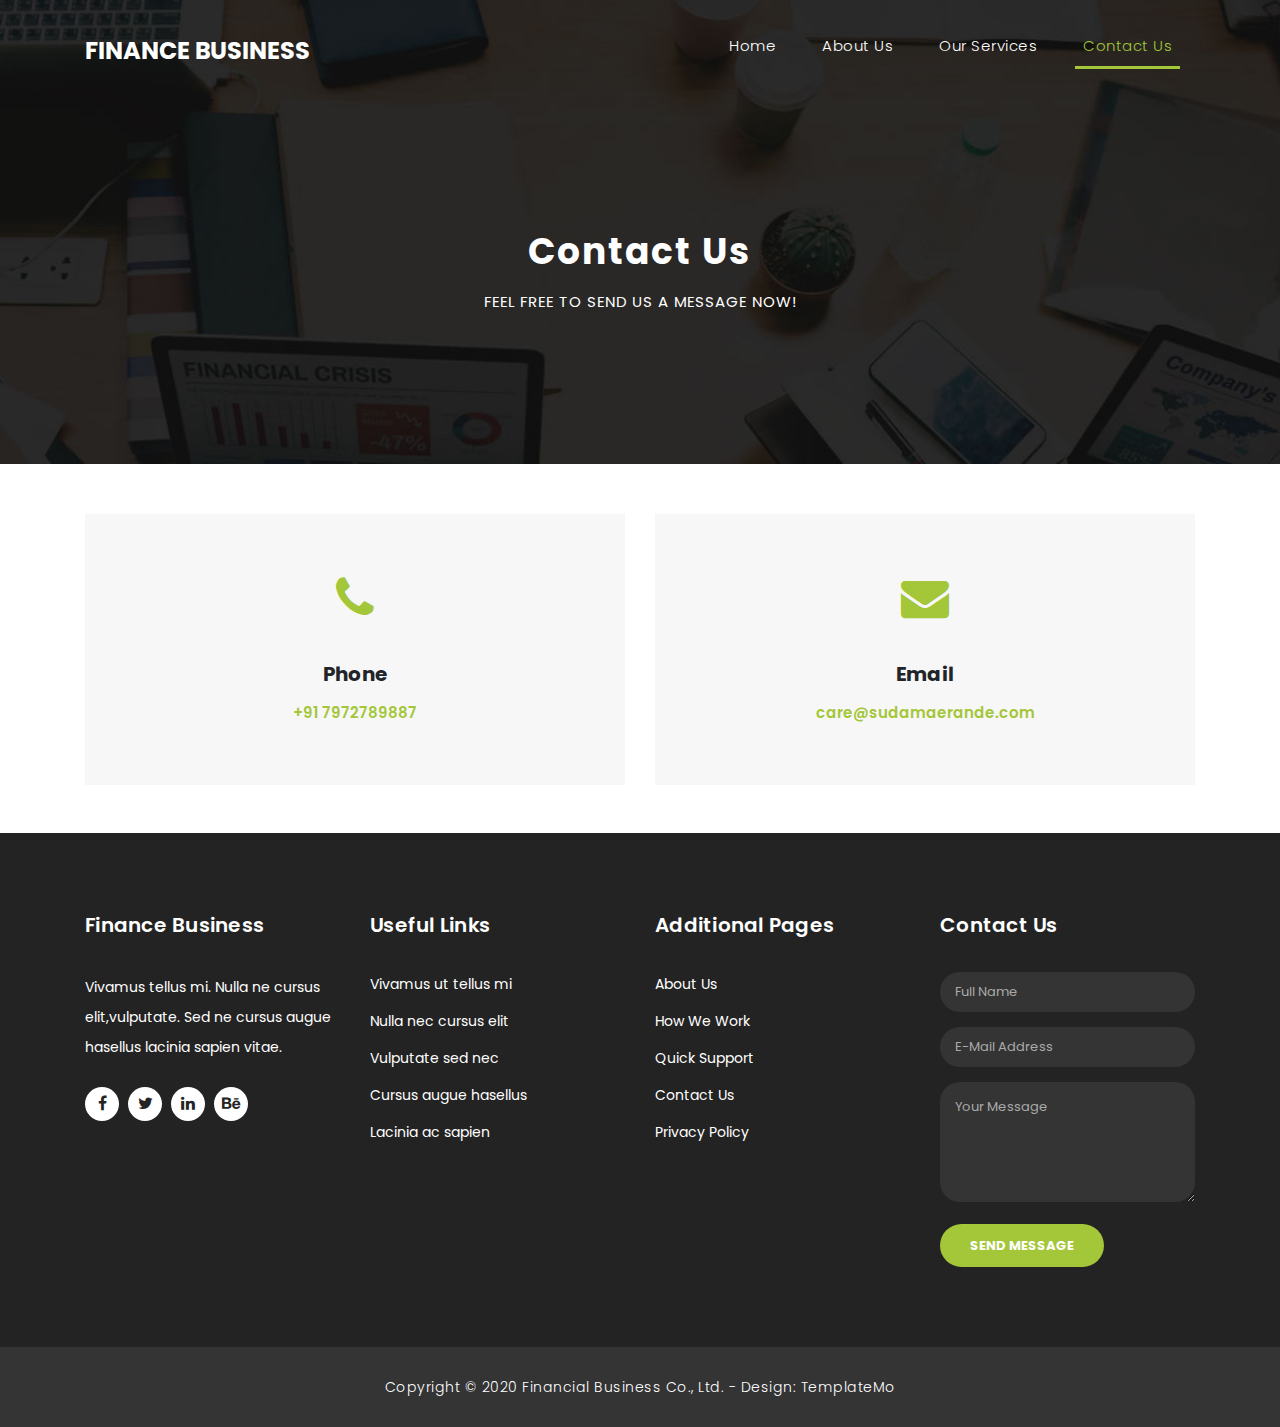
<file: contact.html>
<!DOCTYPE html>
<html lang="en">

  <head>

    <meta charset="utf-8">
    <meta name="viewport" content="width=device-width, initial-scale=1, shrink-to-fit=no">
    <meta name="description" content="">
    <meta name="author" content="TemplateMo">
    <link href="https://fonts.googleapis.com/css?family=Poppins:100,200,300,400,500,600,700,800,900&display=swap" rel="stylesheet">

    <title>Finance Business - Contact Page</title>

    <!-- Bootstrap core CSS -->
    <link href="vendor/bootstrap/css/bootstrap.min.css" rel="stylesheet">

    <!-- Additional CSS Files -->
    <link rel="stylesheet" href="assets/css/fontawesome.css">
    <link rel="stylesheet" href="assets/css/templatemo-finance-business.css">
    <link rel="stylesheet" href="assets/css/owl.css">
<!--

Finance Business TemplateMo

https://templatemo.com/tm-545-finance-business

-->
  </head>

  <body>

    <!-- ***** Preloader Start ***** -->
    <div id="preloader">
        <div class="jumper">
            <div></div>
            <div></div>
            <div></div>
        </div>
    </div>  
    <!-- ***** Preloader End ***** -->

    
    <header class="">
      <nav class="navbar navbar-expand-lg">
        <div class="container">
          <a class="navbar-brand" href="index.html"><h2>Finance Business</h2></a>
          <button class="navbar-toggler" type="button" data-toggle="collapse" data-target="#navbarResponsive" aria-controls="navbarResponsive" aria-expanded="false" aria-label="Toggle navigation">
            <span class="navbar-toggler-icon"></span>
          </button>
          <div class="collapse navbar-collapse" id="navbarResponsive">
            <ul class="navbar-nav ml-auto">
              <li class="nav-item">
                <a class="nav-link" href="index.html">Home
                  <span class="sr-only">(current)</span>
                </a>
              </li>
              <li class="nav-item">
                <a class="nav-link" href="about.html">About Us</a>
              </li>
              <li class="nav-item">
                <a class="nav-link" href="services.html">Our Services</a>
              </li>
              <li class="nav-item active">
                <a class="nav-link" href="contact.html">Contact Us</a>
              </li>
            </ul>
          </div>
        </div>
      </nav>
    </header>

    <!-- Page Content -->
    <div class="page-heading header-text">
      <div class="container">
        <div class="row">
          <div class="col-md-12">
            <h1>Contact Us</h1>
            <span>feel free to send us a message now!</span>
          </div>
        </div>
      </div>
    </div>

    <div class="contact-information">
      <div class="container">
        <div class="row">
          <div class="col-md-6">
            <div class="contact-item">
              <i class="fa fa-phone"></i>
              <h4>Phone</h4>
              <!-- <p>Vivamus ut tellus mi. Nulla nec cursus elit, id vulputate nec cursus augue.</p> -->
              <a href="#">+91 7972789887</a>
            </div>
          </div>
          <div class="col-md-6">
            <div class="contact-item">
              <i class="fa fa-envelope"></i>
              <h4>Email</h4>
              <!-- <p>Vivamus ut tellus mi. Nulla nec cursus elit, id vulputate nec cursus augue.</p> -->
              <a href="#">care@sudamaerande.com</a>
            </div>
          </div>
          <!-- <div class="col-md-4">
            <div class="contact-item">
              <i class="fa fa-map-marker"></i>
              <h4>Location</h4>
              <p>1020 New Mountain Street<br>Forest Park, FP 11220</p>
              <a href="#">View on Google Maps</a>
            </div>
          </div> -->
        </div>
      </div>
    </div>
<br></br>


    <!-- Footer Starts Here -->
    <footer>
      <div class="container">
        <div class="row">
          <div class="col-md-3 footer-item">
            <h4>Finance Business</h4>
            <p>Vivamus tellus mi. Nulla ne cursus elit,vulputate. Sed ne cursus augue hasellus lacinia sapien vitae.</p>
            <ul class="social-icons">
              <li><a rel="nofollow" href="https://fb.com/templatemo" target="_blank"><i class="fa fa-facebook"></i></a></li>
              <li><a href="#"><i class="fa fa-twitter"></i></a></li>
              <li><a href="#"><i class="fa fa-linkedin"></i></a></li>
              <li><a href="#"><i class="fa fa-behance"></i></a></li>
            </ul>
          </div>
          <div class="col-md-3 footer-item">
            <h4>Useful Links</h4>
            <ul class="menu-list">
              <li><a href="#">Vivamus ut tellus mi</a></li>
              <li><a href="#">Nulla nec cursus elit</a></li>
              <li><a href="#">Vulputate sed nec</a></li>
              <li><a href="#">Cursus augue hasellus</a></li>
              <li><a href="#">Lacinia ac sapien</a></li>
            </ul>
          </div>
          <div class="col-md-3 footer-item">
            <h4>Additional Pages</h4>
            <ul class="menu-list">
              <li><a href="#">About Us</a></li>
              <li><a href="#">How We Work</a></li>
              <li><a href="#">Quick Support</a></li>
              <li><a href="#">Contact Us</a></li>
              <li><a href="#">Privacy Policy</a></li>
            </ul>
          </div>
          <div class="col-md-3 footer-item last-item">
            <h4>Contact Us</h4>
            <div class="contact-form">
              <form id="contact footer-contact" action="" method="post">
                <div class="row">
                  <div class="col-lg-12 col-md-12 col-sm-12">
                    <fieldset>
                      <input name="name" type="text" class="form-control" id="name" placeholder="Full Name" required="">
                    </fieldset>
                  </div>
                  <div class="col-lg-12 col-md-12 col-sm-12">
                    <fieldset>
                      <input name="email" type="text" class="form-control" id="email" pattern="[^ @]*@[^ @]*" placeholder="E-Mail Address" required="">
                    </fieldset>
                  </div>
                  <div class="col-lg-12">
                    <fieldset>
                      <textarea name="message" rows="6" class="form-control" id="message" placeholder="Your Message" required=""></textarea>
                    </fieldset>
                  </div>
                  <div class="col-lg-12">
                    <fieldset>
                      <button type="submit" id="form-submit" class="filled-button">Send Message</button>
                    </fieldset>
                  </div>
                </div>
              </form>
            </div>
          </div>
        </div>
      </div>
    </footer>
    
    <div class="sub-footer">
      <div class="container">
        <div class="row">
          <div class="col-md-12">
            <p>Copyright &copy; 2020 Financial Business Co., Ltd.
            
            - Design: <a rel="nofollow noopener" href="https://templatemo.com" target="_blank">TemplateMo</a></p>
          </div>
        </div>
      </div>
    </div>

    <!-- Bootstrap core JavaScript -->
    <script src="vendor/jquery/jquery.min.js"></script>
    <script src="vendor/bootstrap/js/bootstrap.bundle.min.js"></script>

    <!-- Additional Scripts -->
    <script src="assets/js/custom.js"></script>
    <script src="assets/js/owl.js"></script>
    <script src="assets/js/slick.js"></script>
    <script src="assets/js/accordions.js"></script>

    <script language = "text/Javascript"> 
      cleared[0] = cleared[1] = cleared[2] = 0; //set a cleared flag for each field
      function clearField(t){                   //declaring the array outside of the
      if(! cleared[t.id]){                      // function makes it static and global
          cleared[t.id] = 1;  // you could use true and false, but that's more typing
          t.value='';         // with more chance of typos
          t.style.color='#fff';
          }
      }
    </script>

  </body>
</html>
</file>
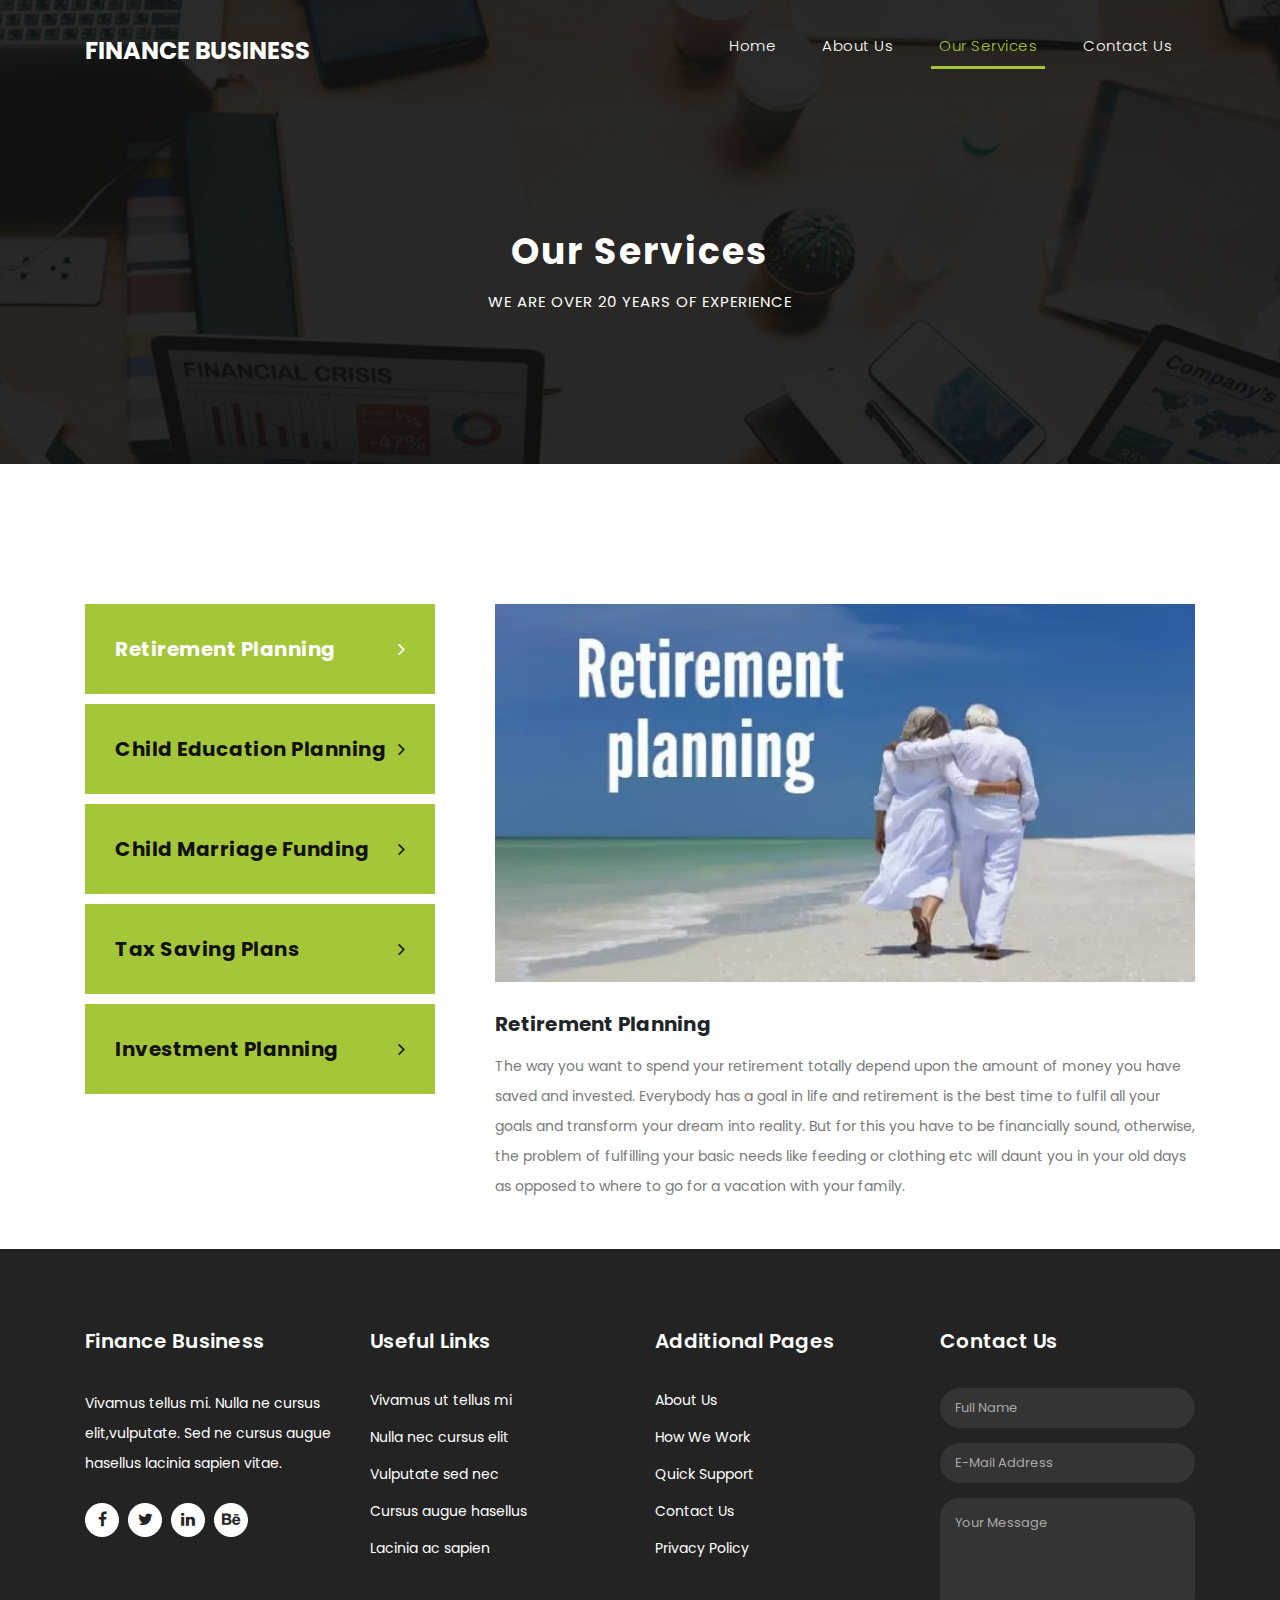
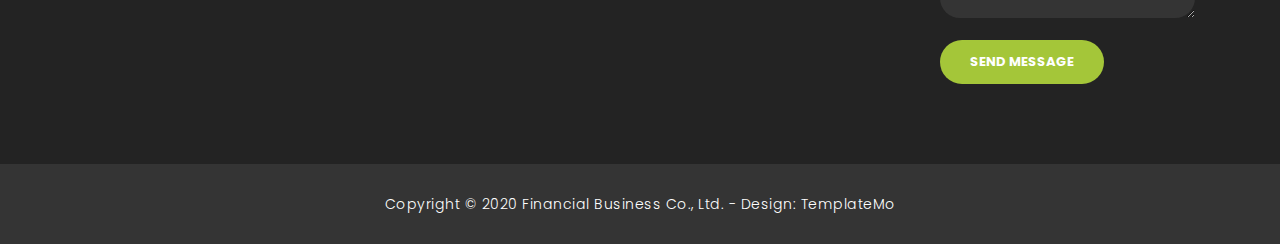
<file: services.html>
<!DOCTYPE html>
<html lang="en">

  <head>

    <meta charset="utf-8">
    <meta name="viewport" content="width=device-width, initial-scale=1, shrink-to-fit=no">
    <meta name="description" content="">
    <meta name="author" content="TemplateMo">
    <link href="https://fonts.googleapis.com/css?family=Poppins:100,200,300,400,500,600,700,800,900&display=swap" rel="stylesheet">

    <title>Finance Business - Services</title>

    <!-- Bootstrap core CSS -->
    <link href="vendor/bootstrap/css/bootstrap.min.css" rel="stylesheet">

    <!-- Additional CSS Files -->
    <link rel="stylesheet" href="assets/css/fontawesome.css">
    <link rel="stylesheet" href="assets/css/templatemo-finance-business.css">
    <link rel="stylesheet" href="assets/css/owl.css">
<!--

Finance Business TemplateMo

https://templatemo.com/tm-545-finance-business

-->
  </head>

  <body>

    <!-- ***** Preloader Start ***** -->
    <div id="preloader">
        <div class="jumper">
            <div></div>
            <div></div>
            <div></div>
        </div>
    </div>  
    <!-- ***** Preloader End ***** -->

    
    <header class="">
      <nav class="navbar navbar-expand-lg">
        <div class="container">
          <a class="navbar-brand" href="index.html"><h2>Finance Business</h2></a>
          <button class="navbar-toggler" type="button" data-toggle="collapse" data-target="#navbarResponsive" aria-controls="navbarResponsive" aria-expanded="false" aria-label="Toggle navigation">
            <span class="navbar-toggler-icon"></span>
          </button>
          <div class="collapse navbar-collapse" id="navbarResponsive">
            <ul class="navbar-nav ml-auto">
              <li class="nav-item">
                <a class="nav-link" href="index.html">Home
                  <span class="sr-only">(current)</span>
                </a>
              </li>
              <li class="nav-item">
                <a class="nav-link" href="about.html">About Us</a>
              </li>
              <li class="nav-item active">
                <a class="nav-link" href="services.html">Our Services</a>
              </li>
              <li class="nav-item">
                <a class="nav-link" href="contact.html">Contact Us</a>
              </li>
            </ul>
          </div>
        </div>
      </nav>
    </header>

    <!-- Page Content -->
    <div class="page-heading header-text">
      <div class="container">
        <div class="row">
          <div class="col-md-12">
            <h1>Our Services</h1>
            <span>We are over 20 years of experience</span>
          </div>
        </div>
      </div>
    </div>

    <div class="single-services">
      <div class="container">
        <div class="row" id="tabs">
          <div class="col-md-4">
            <ul>
              <li><a href='#tabs-1'>Retirement Planning <i class="fa fa-angle-right"></i></a></li>
              <li><a href='#tabs-2'>Child Education Planning <i class="fa fa-angle-right"></i></a></li>
              <li><a href='#tabs-3'>Child Marriage Funding <i class="fa fa-angle-right"></i></a></li>
              <li><a href='#tabs-4'>Tax Saving Plans <i class="fa fa-angle-right"></i></a></li>
              <li><a href='#tabs-5'>Investment Planning <i class="fa fa-angle-right"></i></a></li>
            </ul>
          </div>
          <div class="col-md-8">
            <section class='tabs-content'>
              <article id='tabs-1'>
                <img src="assets/images/Retirementplanning.jpeg" alt="">
                <h4>Retirement Planning</h4>
                <p>The way you want to spend your retirement
                  totally depend upon the amount of money you
                  have saved and invested. Everybody has a goal
                  in life and retirement is the best time to fulfil
                  all your goals and transform your dream into
                  reality. But for this you have to be financially
                  sound, otherwise, the problem of fulfilling your
                  basic needs like feeding or clothing etc will
                  daunt you in your old days as opposed to
                  where to go for a vacation with your family.</p>
              </article>
              <article id='tabs-2'>
                <img src="assets/images/ChildEducationPlanning.jpeg" alt="">
                <h4>Child Education Planning</h4>
                <p>One of the precious gift parents can give their
                  child is education. This gift is ‘precious’
                  ,
                  literally. Parents might be surprise of how
                  much money is required throughout the course
                  of a child education from kindergarten at 3
                  years old to Bachelor degree or even Master
                  degree. Some might say ‘cost an arm and a leg
                  to rise a child’. Do not be alarm, we have
                  financial tips to help you achieve your goal</p>
              </article>
              <article id='tabs-3'>
                <img src="assets/images/MarriageFunding.jpeg" alt="">
                <h4>Marriage Funding</h4>
                <p>The celebration of an Indian wedding is like a
                  festival and is a fun-filled event. It is common
                  for Indian weddings to be grand affairs, which
                  can result in financial strains. Make your child's
                  marriage memorable without draining your
                  finances by using child marriage planning.
                  Pre-planning savings for child marriage is
                  made easier with the child marriage plans, as
                  they suggest investment schemes based on your
                  profile and investment preferences</p>
              </article>
              <article id='tabs-4'>
                <img src="assets/images/TaxSavingPlans.jpeg" alt="">
                <h4>Tax Saving Plans</h4>
                <p>The best option strategies for regular income
                that also help you save taxes are life insurance
                savings plan. These policies are specifically
                designed to offer regular income from
                investment throughout the policy tenure, along
                with insurance protection and tax benefits.</p>
              </article>
              <article id='tabs-5'>
                <img src="assets/images/InvestmentPlanning.jpeg" alt="">
                <h4>Investment Planning</h4>
                <p>The three most important objectives of
                  investment planning are the growth of the
                  invested amount, the safety of money, and
                  income generation. Besides, other objectives
                  include tax minimization and liquidity of the
                  investment.
                  </p>
              </article>
            </section>
          </div>
        </div>
      </div>
    </div>

    <br></br>

    <!-- Footer Starts Here -->
    <footer>
      <div class="container">
        <div class="row">
          <div class="col-md-3 footer-item">
            <h4>Finance Business</h4>
            <p>Vivamus tellus mi. Nulla ne cursus elit,vulputate. Sed ne cursus augue hasellus lacinia sapien vitae.</p>
            <ul class="social-icons">
              <li><a rel="nofollow" href="https://fb.com/templatemo" target="_blank"><i class="fa fa-facebook"></i></a></li>
              <li><a href="#"><i class="fa fa-twitter"></i></a></li>
              <li><a href="#"><i class="fa fa-linkedin"></i></a></li>
              <li><a href="#"><i class="fa fa-behance"></i></a></li>
            </ul>
          </div>
          <div class="col-md-3 footer-item">
            <h4>Useful Links</h4>
            <ul class="menu-list">
              <li><a href="#">Vivamus ut tellus mi</a></li>
              <li><a href="#">Nulla nec cursus elit</a></li>
              <li><a href="#">Vulputate sed nec</a></li>
              <li><a href="#">Cursus augue hasellus</a></li>
              <li><a href="#">Lacinia ac sapien</a></li>
            </ul>
          </div>
          <div class="col-md-3 footer-item">
            <h4>Additional Pages</h4>
            <ul class="menu-list">
              <li><a href="#">About Us</a></li>
              <li><a href="#">How We Work</a></li>
              <li><a href="#">Quick Support</a></li>
              <li><a href="#">Contact Us</a></li>
              <li><a href="#">Privacy Policy</a></li>
            </ul>
          </div>
          <div class="col-md-3 footer-item last-item">
            <h4>Contact Us</h4>
            <div class="contact-form">
              <form id="contact footer-contact" action="" method="post">
                <div class="row">
                  <div class="col-lg-12 col-md-12 col-sm-12">
                    <fieldset>
                      <input name="name" type="text" class="form-control" id="name" placeholder="Full Name" required="">
                    </fieldset>
                  </div>
                  <div class="col-lg-12 col-md-12 col-sm-12">
                    <fieldset>
                      <input name="email" type="text" class="form-control" id="email" pattern="[^ @]*@[^ @]*" placeholder="E-Mail Address" required="">
                    </fieldset>
                  </div>
                  <div class="col-lg-12">
                    <fieldset>
                      <textarea name="message" rows="6" class="form-control" id="message" placeholder="Your Message" required=""></textarea>
                    </fieldset>
                  </div>
                  <div class="col-lg-12">
                    <fieldset>
                      <button type="submit" id="form-submit" class="filled-button">Send Message</button>
                    </fieldset>
                  </div>
                </div>
              </form>
            </div>
          </div>
        </div>
      </div>
    </footer>
    
    <div class="sub-footer">
      <div class="container">
        <div class="row">
          <div class="col-md-12">
            <p>Copyright &copy; 2020 Financial Business Co., Ltd.
            
            - Design: <a rel="nofollow noopener" href="https://templatemo.com" target="_blank">TemplateMo</a></p>
          </div>
        </div>
      </div>
    </div>

    <!-- Bootstrap core JavaScript -->
    <script src="vendor/jquery/jquery.min.js"></script>
    <script src="vendor/bootstrap/js/bootstrap.bundle.min.js"></script>

    <!-- Additional Scripts -->
    <script src="assets/js/custom.js"></script>
    <script src="assets/js/owl.js"></script>
    <script src="assets/js/slick.js"></script>
    <script src="assets/js/accordions.js"></script>

    <script language = "text/Javascript"> 
      cleared[0] = cleared[1] = cleared[2] = 0; //set a cleared flag for each field
      function clearField(t){                   //declaring the array outside of the
      if(! cleared[t.id]){                      // function makes it static and global
          cleared[t.id] = 1;  // you could use true and false, but that's more typing
          t.value='';         // with more chance of typos
          t.style.color='#fff';
          }
      }
    </script>

  </body>
</html>
</file>
<file: assets/css/templatemo-finance-business.css>
/* 

TemplateMo - Finance Business

https://templatemo.com/tm-545-finance-business

*/

body {
  font-family: 'Poppins', sans-serif;
  overflow-x: hidden;
  text-rendering: optimizeLegibility;
  -webkit-font-smoothing: antialiased;
  -moz-osx-font-smoothing: grayscale;
}
p {
	margin-bottom: 0px;
	font-size: 14px;
	color: #666666;
	line-height: 30px;
}
a {
	text-decoration: none!important;
}
ul {
	padding: 0;
	margin: 0;
	list-style: none;
}

h1,h2,h3,h4,h5,h6 {
	margin: 0px;
}

a.filled-button {
	background-color: #a4c639;
	color: #fff;
	font-size: 13px;
	text-transform: uppercase;
	font-weight: 700;
	padding: 12px 30px;
	border-radius: 30px;
	display: inline-block;
	transition: all 0.3s;
}

a.filled-button:hover {
	background-color: #fff;
	color: #a4c639;
}

a.border-button {
	background-color: transparent;
	color: #fff;
	border: 2px solid #fff;
	font-size: 13px;
	text-transform: uppercase;
	font-weight: 700;
	padding: 10px 28px;
	border-radius: 30px;
	display: inline-block;
	transition: all 0.3s;
}

a.border-button:hover {
	background-color: #fff;
	color: #a4c639;
}

.section-heading {
	text-align: center;
	margin-bottom: 80px;
}

.section-heading h2 {
	font-size: 36px;
	font-weight: 600;
	color: #1e1e1e;
}

.section-heading em {
	font-style: normal;
	color: #a4c639;
}

.section-heading span {
	display: block;
	margin-top: 15px;
	text-transform: uppercase;
	font-size: 15px;
	color: #666;
	letter-spacing: 1px;
}

#preloader {
  overflow: hidden;
  background: #a4c639;
  left: 0;
  right: 0;
  top: 0;
  bottom: 0;
  position: fixed;
  z-index: 9999999;
  color: #fff;
}

#preloader .jumper {
  left: 0;
  top: 0;
  right: 0;
  bottom: 0;
  display: block;
  position: absolute;
  margin: auto;
  width: 50px;
  height: 50px;
}

#preloader .jumper > div {
  background-color: #fff;
  width: 10px;
  height: 10px;
  border-radius: 100%;
  -webkit-animation-fill-mode: both;
  animation-fill-mode: both;
  position: absolute;
  opacity: 0;
  width: 50px;
  height: 50px;
  -webkit-animation: jumper 1s 0s linear infinite;
  animation: jumper 1s 0s linear infinite;
}

#preloader .jumper > div:nth-child(2) {
  -webkit-animation-delay: 0.33333s;
  animation-delay: 0.33333s;
}

#preloader .jumper > div:nth-child(3) {
  -webkit-animation-delay: 0.66666s;
  animation-delay: 0.66666s;
}

@-webkit-keyframes jumper {
  0% {
    opacity: 0;
    -webkit-transform: scale(0);
    transform: scale(0);
  }
  5% {
    opacity: 1;
  }
  100% {
    -webkit-transform: scale(1);
    transform: scale(1);
    opacity: 0;
  }
}

@keyframes jumper {
  0% {
    opacity: 0;
    -webkit-transform: scale(0);
    transform: scale(0);
  }
  5% {
    opacity: 1;
  }
  100% {
    opacity: 0;
  }
}

/* Sub Header Style */

.sub-header {
	background-color: #a4c639;
	height: 46px;
	line-height: 46px;
}

.sub-header ul li {
	display: inline-block;
}

.sub-header ul.left-info li {
	border-left: 1px solid rgba(250,250,250,0.3);
	padding: 0px 20px;
}

.sub-header ul.left-info li:last-child {
	border-right: 1px solid rgba(250,250,250,0.3);
}

.sub-header ul.left-info li i {
	margin-right: 10px;
	font-size: 18px;
}

.sub-header ul.left-info li a {
	color: #fff;
	font-size: 14px;
	font-weight: 600;
}

.sub-header ul.right-icons {
	float: right;
}

.sub-header ul.right-icons li {
	margin-right: -4px;
	width: 46px;
	display: inline-block;
	text-align: center;
	border-right: 1px solid rgba(250,250,250,0.3);
}

.sub-header ul.right-icons li:first-child {
	border-left: 1px solid rgba(250,250,250,0.3);
}

.sub-header ul.right-icons li a {
	color: #fff;
	transition: all 0.3s;
}

.sub-header ul.right-icons li a:hover {
	opacity: 0.75;
}



/* Header Style */
header {
	position: absolute;
	z-index: 99999;
	width: 100%;
	background-color: transparent!important;
	height: 80px;
	-webkit-transition: all 0.3s ease-in-out 0s;
    -moz-transition: all 0.3s ease-in-out 0s;
    -o-transition: all 0.3s ease-in-out 0s;
    transition: all 0.3s ease-in-out 0s;
}
header .navbar {
	padding: 20px 0px;
}
.background-header .navbar {
	padding: 10px 0px;
}
.background-header {
	top: 0;
	position: fixed;
	background-color: #fff!important;
	box-shadow: 0px 1px 10px rgba(0,0,0,0.1);
}
.background-header .navbar-brand h2 {
	color: #a4c639!important;
}
.background-header .navbar-nav a.nav-link {
	color: #1e1e1e!important;
}
.background-header .navbar-nav .nav-link:hover,
.background-header .navbar-nav .active>.nav-link,
.background-header .navbar-nav .nav-link.active,
.background-header .navbar-nav .nav-link.show,
.background-header .navbar-nav .show>.nav-link {
	color: #a4c639!important;
}
.navbar .navbar-brand {
	float: 	left;
	margin-top: 12px;
	outline: none;
}
.navbar .navbar-brand h2 {
	color: #fff;
	text-transform: uppercase;
	font-size: 24px;
	font-weight: 700;
	-webkit-transition: all .3s ease 0s;
    -moz-transition: all .3s ease 0s;
    -o-transition: all .3s ease 0s;
    transition: all .3s ease 0s;
}
.navbar .navbar-brand h2 em {
	font-style: normal;
	font-size: 16px;
}
#navbarResponsive {
	z-index: 999;
}
.navbar-collapse {
	text-align: center;
}
.navbar .navbar-nav .nav-item {
	margin: 0px 15px;
}
.navbar .navbar-nav a.nav-link {
	text-transform: capitalize;
	font-size: 15px;
	font-weight: 300;
	letter-spacing: 0.5px;
	color: #fff;
	transition: all 0.5s;
	margin-top: 5px;
}
.navbar .navbar-nav .nav-link:hover,
.navbar .navbar-nav .active>.nav-link,
.navbar .navbar-nav .nav-link.active,
.navbar .navbar-nav .nav-link.show,
.navbar .navbar-nav .show>.nav-link {
	color: #a4c639;
	border-bottom: 3px solid #a4c639;
}
.navbar .navbar-toggler-icon {
	background-image: none;
}
.navbar .navbar-toggler {
	border-color: #fff;
	background-color: #fff;	
	height: 36px;
	outline: none;
	border-radius: 0px;
	position: absolute;
	right: 30px;
	top: 20px;
}
.navbar .navbar-toggler-icon:after {
	content: '\f0c9';
	color: #a4c639;
	font-size: 18px;
	line-height: 26px;
	font-family: 'FontAwesome';
}



/* Banner Style */

.img-fill{
  width: 100%;
  display: block;
  overflow: hidden;
  position: relative;
  text-align: center
}

.img-fill img {
  min-height: 100%;
  min-width: 100%;
  position: relative;
  display: inline-block;
  max-width: none;
}

*,
*:before,
*:after {
  -webkit-box-sizing: border-box;
  box-sizing: border-box;
  -webkit-font-smoothing: antialiased;
  -moz-osx-font-smoothing: grayscale;
}

.Grid1k {
  padding: 0 15px;
  max-width: 1200px;
  margin: auto;
}

.blocks-box,
.slick-slider {
  margin: 0;
  padding: 0!important;
}

.slick-slide {
  float: left;
  padding: 0;
}

.Modern-Slider .item .img-fill {
	background-size: cover;
	background-position: center center;
	background-repeat: no-repeat;
	height:95vh;
}

.Modern-Slider .item-1 .img-fill {
	background-image: url(../images/slide_01.jpg);
}

.Modern-Slider .item-2 .img-fill {
	background-image: url(../images/slide_02.jpg);
}

.Modern-Slider .item-3 .img-fill {
	background-image: url(../images/slide_03.jpg);
}

.Modern-Slider .NextArrow{
  position:absolute;
  top:50%;
  right:30px;
  border:0 none;
  background-color: transparent;
  text-align:center;
  font-size: 36px;
  font-family: 'FontAwesome';
  color:#FFF;
  z-index:5;
  outline: none;
  cursor: pointer;
}

.Modern-Slider .NextArrow:before{
  content:'\f105';
}

.Modern-Slider .PrevArrow {
  position:absolute;
  top:50%;
  left:30px;
  border:0 none;
  background-color: transparent;
  text-align:center;
  font-size: 36px;
  font-family: 'FontAwesome';
  color:#FFF;
  z-index:5;
  outline: none;
  cursor: pointer;
}

.Modern-Slider .PrevArrow:before{
  content:'\f104';
}

ul.slick-dots {
  display: none!important;
}

.Modern-Slider .text-content {
	text-align: left;
  	width: 75%;
  	position: absolute;
  	top: 50%;
  	left: 50%;
  	transform: translate(-50%, -50%);
}

.Modern-Slider .item h6 {
  margin-bottom: 15px;
  font-size: 22px;
  text-transform: uppercase;
  font-weight: 700;
  letter-spacing: 1px;
  color:#a4c639;
  animation:fadeOutRight 1s both;
}

.Modern-Slider .item h4 {
  margin-bottom: 30px;
  text-transform: uppercase;
  font-size: 44px;
  font-weight: 700;
  letter-spacing: 2.5px;
  color:#FFF;
  overflow:hidden;
  animation:fadeOutLeft 1s both;
}

.Modern-Slider .item p {
	max-width: 570px;
	color: #fff;
	font-size: 15px;
	font-weight: 400;
	line-height: 30px;
	margin-bottom: 40px;
}

.Modern-Slider .item a {
  margin: 0 5px;
}

.Modern-Slider .item.slick-active h6{
  animation:fadeInDown 1s both 1s;
}

.Modern-Slider .item.slick-active h4{
  animation:fadeInLeft 1s both 1.5s;
}

.Modern-Slider .item.slick-active{
  animation:Slick-FastSwipeIn 1s both;
}

.Modern-Slider .buttons {
  position: relative;
}

.Modern-Slider {background:#000;}


/* ==== Slick Slider Css Ruls === */
.slick-slider{position:relative;display:block;-webkit-user-select:none;-moz-user-select:none;-ms-user-select:none;user-select:none;-webkit-touch-callout:none;-khtml-user-select:none;-ms-touch-action:pan-y;touch-action:pan-y;-webkit-tap-highlight-color:transparent}
.slick-list{position:relative;display:block;overflow:hidden;margin:0;padding:0}
.slick-list:focus{outline:none}.slick-list.dragging{cursor:hand}
.slick-slider .slick-track,.slick-slider .slick-list{-webkit-transform:translate3d(0,0,0);-ms-transform:translate3d(0,0,0);transform:translate3d(0,0,0)}
.slick-track{position:relative;top:0;left:0;display:block}
.slick-track:before,.slick-track:after{display:table;content:''}.slick-track:after{clear:both}
.slick-loading .slick-track{visibility:hidden}
.slick-slide{display:none;float:left /* If RTL Make This Right */ ;height:100%;min-height:1px}
.slick-slide.dragging img{pointer-events:none}
.slick-initialized .slick-slide{display:block}
.slick-loading .slick-slide{visibility:hidden}
.slick-vertical .slick-slide{display:block;height:auto;border:1px solid transparent}




/* Request Form */

.request-form {
	background-color: #a4c639;
	padding: 40px 0px;
	color: #fff;
}

.request-form h4 {
	font-size: 22px;
	font-weight: 600;
}

.request-form span {
	font-size: 15px;
	font-weight: 400;
	display: inline-block;
	margin-top: 10px;
}

.request-form a.border-button {
	margin-top: 12px;
	float: right;
}




/* Services */

.services {
	margin-top: 140px;
}

.service-item img {
	width: 100%;
	overflow: hidden;
}

.service-item .down-content {
	background-color: #f7f7f7;
	padding: 30px;
}

.service-item .down-content h4 {
	font-size: 20px;
	font-weight: 700;
	letter-spacing: 0.25px;
	margin-bottom: 15px;
}

.service-item .down-content p {
	margin-bottom: 20px;
}



/* Fun Facts */

.fun-facts {
	margin-top: 140px;
	background-image: url(../images/fun-facts-bg.jpg);
	background-position: center center;
	background-repeat: no-repeat;
	background-size: cover;
	background-attachment: fixed;
	padding: 140px 0px;
	color: #fff;
}

.fun-facts span {
	text-transform: uppercase;
	font-size: 15px;
	color: #fff;
	letter-spacing: 1px;
	margin-bottom: 10px;
	display: block;
}

.fun-facts h2 {
	font-size: 36px;
	font-weight: 600;
	margin-bottom: 35px;
}

.fun-facts em {
	font-style: normal;
	color: #a4c639;
}

.fun-facts p {
	color: #fff;
	margin-bottom: 40px;
}

.fun-facts .left-content {
	margin-right: 45px;
}

.count-area-content {
	text-align: center;
	background-color: rgba(250,250,250,0.1);
	padding: 25px 30px 35px 30px;
	margin: 15px 0px;
}

.count-digit {
    margin: 5px 0px;
    color: #a4c639;
    font-weight: 700;
    font-size: 36px;
}
.count-title {
    font-size: 20px;
    font-weight: 600;
    color: #fff;
    letter-spacing: 0.5px;
}



/* More Info */

.more-info {
	margin-top: 140px;
}

.more-info .left-image img {
	width: 100%;
	overflow: hidden;
}

.more-info .more-info-content {
	background-color: #f7f7f7;
}

.about-info .more-info-content {
	background-color: transparent;
}

.about-info .right-content {
	padding: 0px!important;
	margin-right: 30px;
}

.more-info .right-content {
	padding: 45px 45px 45px 30px;
}

.more-info .right-content span {
	text-transform: uppercase;
	font-size: 15px;
	color: #666;
	letter-spacing: 1px;
	margin-bottom: 10px;
	display: block;
}

.more-info .right-content h2 {
	font-size: 36px;
	font-weight: 600;
	margin-bottom: 35px;
}

.more-info .right-content em {
	font-style: normal;
	color: #a4c639;
}

.more-info .right-content p {
	margin-bottom: 30px;
}


/* Testimonials Style */

.about-testimonials {
	margin-top: 0px!important;
}

.testimonials {
	margin-top: 140px;
	background-color: #f7f7f7;
	padding: 140px 0px;
}
.testimonial-item .inner-content {
	text-align: center;
	background-color: #fff;	
	padding: 30px;
	border-radius: 5px;
}
.testimonial-item p {
	font-size: 14px;
	font-weight: 400;
}
.testimonial-item h4 {
	font-size: 19px;
	font-weight: 700;
	color: #1e1e1e;
	letter-spacing: 0.5px;
	margin-bottom: 0px;
}
.testimonial-item span {
	display: inline-block;
	margin-top: 8px;
	font-weight: 600;
	font-size: 14px;
	color: #a4c639;
}
.testimonial-item img {
	max-width: 60px;
	border-radius: 50%;
	margin: 25px auto 0px auto;
}




/* Call Back Style */

.callback-services {
	border-top: 1px solid #eee;
	padding-top: 140px;
}

.contact-us {
	background-color: #f7f7f7;
	padding: 140px 0px;
}

.contact-us .contact-form {
	background-color: transparent!important;
	padding: 0!important;
}

.callback-form {
	margin-top: 140px;
}

.callback-form .contact-form {
	background-color: #a4c639;
	padding: 60px;
	border-radius: 5px;
	text-align: center;
}

.callback-form .contact-form input {
	border-radius: 20px;
	height: 40px;
	line-height: 40px;
	display: inline-block;
	padding: 0px 15px;
	color: #6a6a6a;
	font-size: 13px;
	text-transform: none;
	box-shadow: none;
	border: none;
	margin-bottom: 35px;
}

.callback-form .contact-form input:focus {
	outline: none;
	box-shadow: none;
	border: none;
}

.callback-form .contact-form textarea {
	border-radius: 20px;
	height: 120px;
	max-height: 200px;
	min-height: 120px;
	display: inline-block;
	padding: 15px;
	color: #6a6a6a;
	font-size: 13px;
	text-transform: none;
	box-shadow: none;
	border: none;
	margin-bottom: 35px;
}

.callback-form .contact-form textarea:focus {
	outline: none;
	box-shadow: none;
	border: none;
}

.callback-form .contact-form ::-webkit-input-placeholder { /* Edge */
  color: #aaa;
}
.callback-form .contact-form :-ms-input-placeholder { /* Internet Explorer 10-11 */
  color: #aaa;
}
.callback-form .contact-form ::placeholder {
  color: #aaa;
}

.callback-form .contact-form button.border-button {
	background-color: transparent;
	color: #fff;
	border: 2px solid #fff;
	font-size: 13px;
	text-transform: uppercase;
	font-weight: 700;
	padding: 10px 28px;
	border-radius: 30px;
	display: inline-block;
	transition: all 0.3s;
	outline: none;
	box-shadow: none;
	text-shadow: none;
	cursor: pointer;
}

.callback-form .contact-form button.border-button:hover {
	background-color: #fff;
	color: #a4c639;
}

.contact-us .contact-form button.filled-button {
	background-color: #a4c639;
	color: #fff;
	border: none;
	font-size: 13px;
	text-transform: uppercase;
	font-weight: 700;
	padding: 12px 30px;
	border-radius: 30px;
	display: inline-block;
	transition: all 0.3s;
	outline: none;
	box-shadow: none;
	text-shadow: none;
	cursor: pointer;
}

.contact-us .contact-form button.filled-button:hover {
	background-color: #fff;
	color: #a4c639;
}



/* Partners Style */

.contact-partners {
	margin-top: -8px!important;
}

.partners {
	margin-top: 140px;
	background-color: #f7f7f7;
	padding: 60px 0px;
}

.partners .owl-item {
	text-align: center;
	cursor: pointer;
}

.partners .partner-item img {
	max-width: 156px;
	margin: auto;
}



/* Footer Style */

footer {
	background-color: #232323;
	padding: 80px 0px;
	color: #fff;
}

footer h4 {
	color: #fff;
	font-size: 20px;
	font-weight: 600;
	letter-spacing: 0.25px;
	margin-bottom: 35px;
}
footer p {
	color: #fff;
}

footer ul.social-icons {
	margin-top: 25px;
}

footer ul.social-icons li {
	display: inline-block;
	margin-right: 5px;
}

footer ul.social-icons li:last-child {
	margin-right: 0px;
}

footer ul.social-icons li a {
	width: 34px;
	height: 34px;
	display: inline-block;
	line-height: 34px;
	text-align: center;
	background-color: #fff;
	color: #232323;
	border-radius: 50%;
	transition: all 0.3s;
}

footer ul.social-icons li a:hover {
	background-color: #a4c639;
}

footer ul.menu-list li {
	margin-bottom: 13px;
}

footer ul.menu-list li:last-child {
	margin-bottom: 0px;
}

footer ul.menu-list li a {
	font-size: 14px;
	color: #fff;
	transition: all 0.3s;
}

footer ul.menu-list li a:hover {
	color: #a4c639;
}

footer .contact-form input {
	border-radius: 20px;
	height: 40px;
	line-height: 40px;
	display: inline-block;
	padding: 0px 15px;
	color: #aaa!important;
	background-color: #343434;
	font-size: 13px;
	text-transform: none;
	box-shadow: none;
	border: none;
	margin-bottom: 15px;
}

footer .contact-form input:focus {
	outline: none;
	box-shadow: none;
	border: none;
	background-color: #343434;
}

footer .contact-form textarea {
	border-radius: 20px;
	height: 120px;
	max-height: 200px;
	min-height: 120px;
	display: inline-block;
	padding: 15px;
	color: #aaa!important;
	background-color: #343434;
	font-size: 13px;
	text-transform: none;
	box-shadow: none;
	border: none;
	margin-bottom: 15px;
}

footer .contact-form textarea:focus {
	outline: none;
	box-shadow: none;
	border: none;
	background-color: #343434;
}

footer .contact-form ::-webkit-input-placeholder { /* Edge */
  color: #aaa;
}
footer .contact-form :-ms-input-placeholder { /* Internet Explorer 10-11 */
  color: #aaa;
}
footer .contact-form ::placeholder {
  color: #aaa;
}

footer .contact-form button.filled-button {
	background-color: transparent;
	color: #fff;
	background-color: #a4c639;
	border: none;
	font-size: 13px;
	text-transform: uppercase;
	font-weight: 700;
	padding: 12px 30px;
	border-radius: 30px;
	display: inline-block;
	transition: all 0.3s;
	outline: none;
	box-shadow: none;
	text-shadow: none;
	cursor: pointer;
}

footer .contact-form button.filled-button:hover {
	background-color: #fff;
	color: #a4c639;
}



/* Sub-footer Style */

.sub-footer {
	background-color: #343434;
	text-align: center;
	padding: 25px 0px;
}

.sub-footer p {
	color: #fff;
	font-weight: 300;
	letter-spacing: 0.5px;
}

.sub-footer a {
	color: #fff;
}


.page-heading {
	text-align: center;
	background-image: url(../images/page-heading-bg.jpg);
	background-position: center center;
	background-repeat: no-repeat;
	background-size: cover;
	padding: 230px 0px 150px 0px;
	color: #fff;
}

.page-heading h1 {
	text-transform: capitalize;
	font-size: 36px;
	font-weight: 700;
	letter-spacing: 2px;
	margin-bottom: 18px;
}

.page-heading span {
	font-size: 15px;
	text-transform: uppercase;
	letter-spacing: 1px;
	color: #fff;
	display: block;
}


/* team */

.team {
	background-color: #f7f7f7;
	margin-top: 140px;
	margin-bottom: -140px;
	padding: 120px 0px;
}

.team-item img {
	width: 100%;
	overflow: hidden;
}

.team-item .down-content {
	background-color: #fff;
	padding: 30px;
}

.team-item .down-content h4 {
	font-size: 20px;
	font-weight: 700;
	letter-spacing: 0.25px;
	margin-bottom: 10px;
}

.team-item .down-content span {
	color: #a4c639;
	font-weight: 600;
	font-size: 14px;
	display: block;
	margin-bottom: 15px;
}

.team-item .down-content p {
	margin-bottom: 20px;
}


/* Single Service */

.single-services {
	margin-top: 140px;
}

#tabs ul {
  margin: 0;
  padding: 0;
}
#tabs ul li {
  margin-bottom: 10px;
  display: inline-block;
  width: 100%;
}
#tabs ul li:last-child {
  margin-bottom: 0px;
}
#tabs ul li a {
	text-transform: capitalize;
	width: 100%;
	padding: 30px 30px;
	display: inline-block;
	background-color: #a4c639;
  	font-size: 20px;
  	color: #121212;
  	letter-spacing: 0.5px;
  	font-weight: 700;
  	transition: all 0.3s;
}
#tabs ul li a i {
	float: right;
	margin-top: 5px;
}
#tabs ul .ui-tabs-active span {
  background: #faf5b2;
  border: #faf5b2;
  line-height: 90px;
  border-bottom: none;
}
#tabs ul .ui-tabs-active a {
  color: #fff;
}
#tabs ul .ui-tabs-active span {
  color: #1e1e1e;
}
.tabs-content {
	margin-left: 30px;
  text-align: left;
  display: inline-block;
  transition: all 0.3s;
}
.tabs-content img {
	max-width: 100%;
	overflow: hidden;
}
.tabs-content h4 {
	font-size: 20px;
	font-weight: 700;
	letter-spacing: 0.25px;
	margin-bottom: 15px;
	margin-top: 30px;
}
.tabs-content p {
  font-size: 14px;
  color: #7a7a7a;
  margin-bottom: 0px;
}



/* Contact Information */

.contact-information {
	margin-top: 50px;
}

.contact-information .contact-item {
	padding: 60px 30px;
	background-color: #f7f7f7;
	text-align: center;
}

.contact-information .contact-item i {
	color: #a4c639;
	font-size: 48px;
	margin-bottom: 40px;
}

.contact-information .contact-item h4 {
	font-size: 20px;
	font-weight: 700;
	letter-spacing: 0.25px;
	margin-bottom: 15px;
}

.contact-information .contact-item p {
	margin-bottom: 20px;
}

.contact-information .contact-item a {
	font-weight: 600;
	color: #a4c639;
	font-size: 15px;
}




/* Responsive Style */
@media (max-width: 768px) {
	.sub-header {
		display: none;
	}
	.Modern-Slider .item h6 {
	  margin-bottom: 15px;
	  font-size: 18px;
	}
	.Modern-Slider .item h4 {
	  margin-bottom: 25px;
	  font-size: 28px;
	  line-height: 36px;
	  letter-spacing: 1px;
	}
	.Modern-Slider .item p {
		max-width: 570px;
		line-height: 25px;
		margin-bottom: 30px;
	}
	.Modern-Slider .NextArrow{
	  right:5px;
	}
	.Modern-Slider .PrevArrow {
	  left:5px;
	}
	.request-form {
		text-align: center;
	}
	.request-form a.border-button {
		float: none;
		margin-top: 30px;
	}
	.services .service-item {
		margin-bottom: 30px;
	}
	.fun-facts .left-content {
		margin-right: 0px;
		margin-bottom: 30px;
	}
	.more-info .right-content  {
		padding: 30px;
	}
	footer {
		padding: 80px 0px 20px 0px;
	}
	footer .footer-item {
		border-bottom: 1px solid #343434;
		margin-bottom: 30px;
		padding-bottom: 30px;
	}
	footer .last-item {
		border-bottom: none;
	}
	.about-info .right-content {
		margin-right: 0px;
		margin-bottom: 30px;
	}
	.team .team-item {
		margin-bottom: 30px;
	}
	.tabs-content {
		margin-left: 0px;
		margin-top: 30px;
	}
	.contact-item {
		margin-bottom: 30px;
	}
}

@media (max-width: 992px) {
	.navbar .navbar-brand {
		position: absolute;
		left: 30px;
		top: 10px;
	}
	.navbar .navbar-brand {
		width: auto;
	}
	.navbar:after {
		display: none;
	}
	#navbarResponsive {
	    z-index: 99999;
	    position: absolute;
	    top: 80px;
	    left: 0;
	    width: 100%;
	    text-align: center;
	    background-color: #fff;
	    box-shadow: 0px 10px 10px rgba(0,0,0,0.1);
	}
	.navbar .navbar-nav .nav-item {
		border-bottom: 1px solid #eee;
	}
	.navbar .navbar-nav .nav-item:last-child {
		border-bottom: none;
	}
	.navbar .navbar-nav a.nav-link {
		padding: 15px 0px;
		color: #1e1e1e!important;
	}
	.navbar .navbar-nav .nav-link:hover,
	.navbar .navbar-nav .active>.nav-link,
	.navbar .navbar-nav .nav-link.active,
	.navbar .navbar-nav .nav-link.show,
	.navbar .navbar-nav .show>.nav-link {
		color: #a4c639!important;
		border-bottom: none!important;
	}
}
</file>
